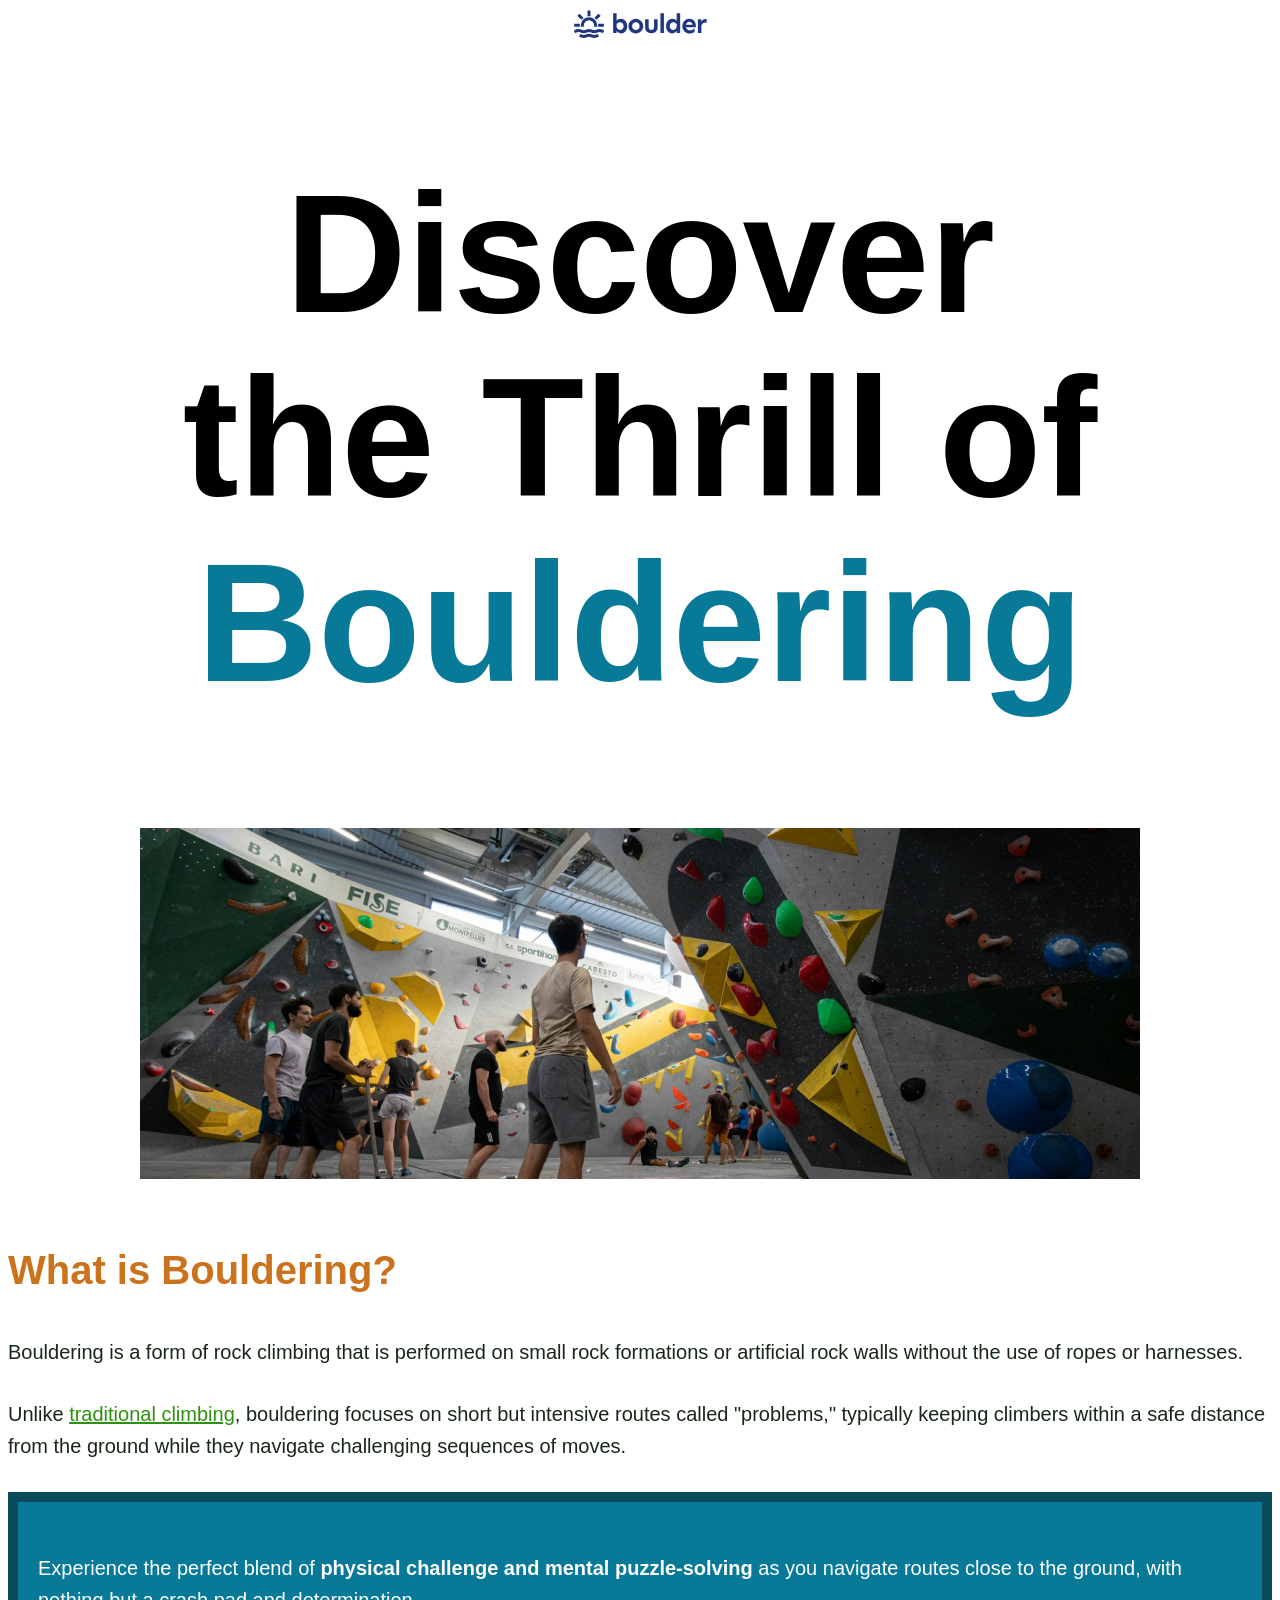
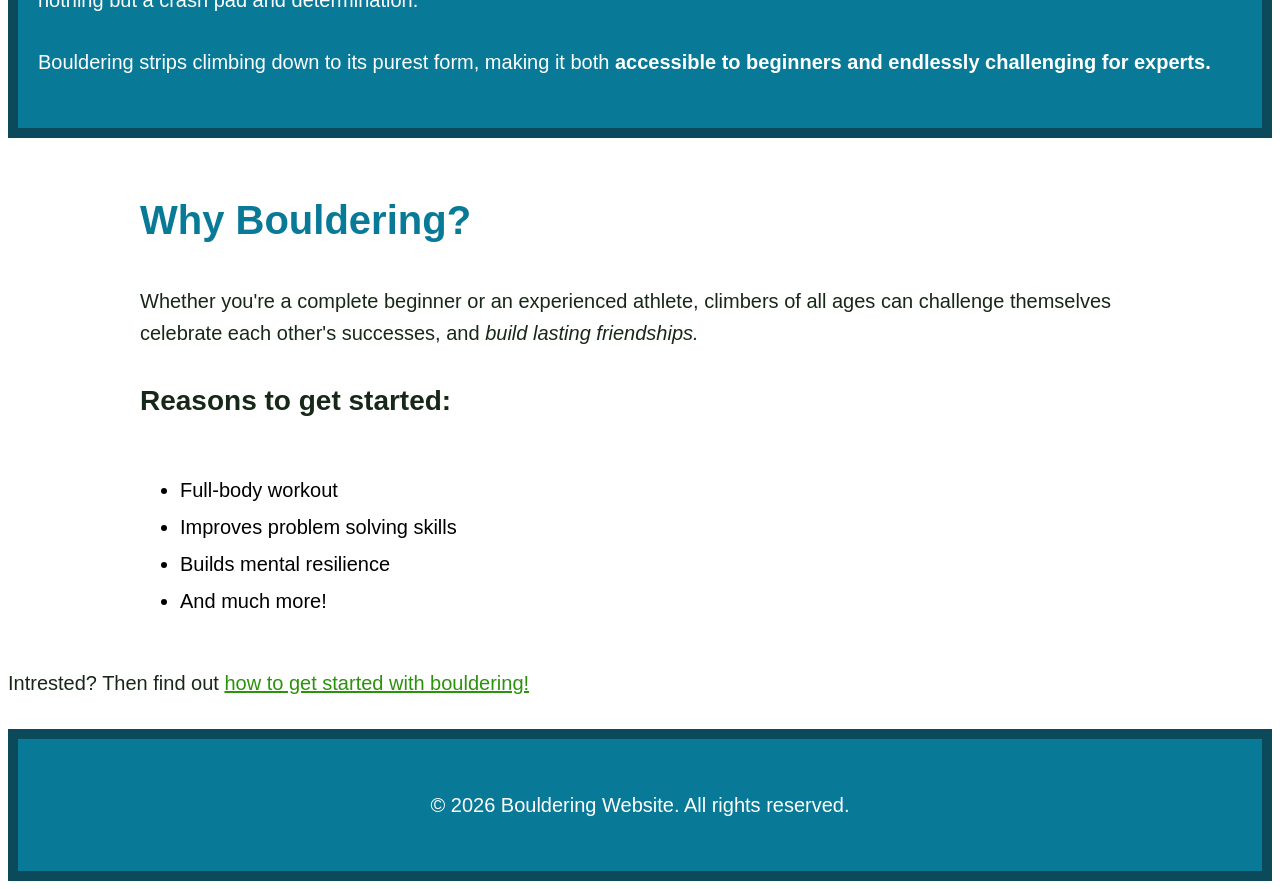
<file: index.html>
<!DOCTYPE html>
<html>
    <head>
        <meta charset="UTF-8">
        <meta name="viewport" content="width=device-width, initial-scale=1.0">
        <title>Bouldering website</title>
        <link rel="stylesheet" href="css/style.css">
    </head>
    
    <body>
        <div class="wrapper">   

             <header>
                 <logo>
                    <img src="images/logo.svg" alt="bouldering logo">
                 </logo>
             </header>
        </div>

      
            <main>
                  <div class="wrapper">

                        <h1>Discover the Thrill of <span class="teal-text">Bouldering</h1>
                        <img src="images/bouldering-gym.jpg" alt="Bouldering gym" alt="bouldering dym, with a lot of people.">
                  </div>
                <section>
                        <h2>What is Bouldering?</h2>
                        <p class="accent">Bouldering is a form of rock climbing that is performed on small rock formations or artificial rock walls without the use of ropes or harnesses. </p>
                        <p>Unlike <a href="https://en.wikipedia.org/wiki/Traditional_climbing">traditional climbing</a>, bouldering focuses on short but intensive routes called "problems," typically keeping climbers within a safe distance from the ground while they navigate challenging sequences of moves.</p>

                        <div class="teal-bg"> 
                            <p>Experience the perfect blend of <strong> physical challenge and mental puzzle-solving </strong> as you navigate routes close to the ground, with nothing but a crash pad and determination. </p>  
                            
                            <p>Bouldering strips climbing down to its purest form, making it both <strong> accessible to beginners and endlessly challenging for experts.</strong></p>
        </div>

                </section>
        <div class="wrapper">
                <section>
                        <h2 span class="teal-text">Why Bouldering?</h2>
                        <p> Whether you're a complete beginner or an experienced athlete, climbers of all ages can challenge themselves
                        celebrate each other's successes, and <em> build lasting friendships.</em></p>

                        <h3>Reasons to get started:</h3>
                </section>

                <section>
                        
                        <ul>
                            <li>Full-body workout</li>
                            <li>Improves problem solving skills</li>
                            <li>Builds mental resilience</li>
                            <li>And much more!</li>
                        </ul>
                </section>
        </div>             <p>Intrested? Then find out <a href="getting-started.html"> how to get started with bouldering!</a></p>
            </main>
            

            <footer class="teal-bg" >
                <p>&copy; 2026 Bouldering Website. All rights reserved.</p>
            </footer>
        
    </body>
</html>
</file>
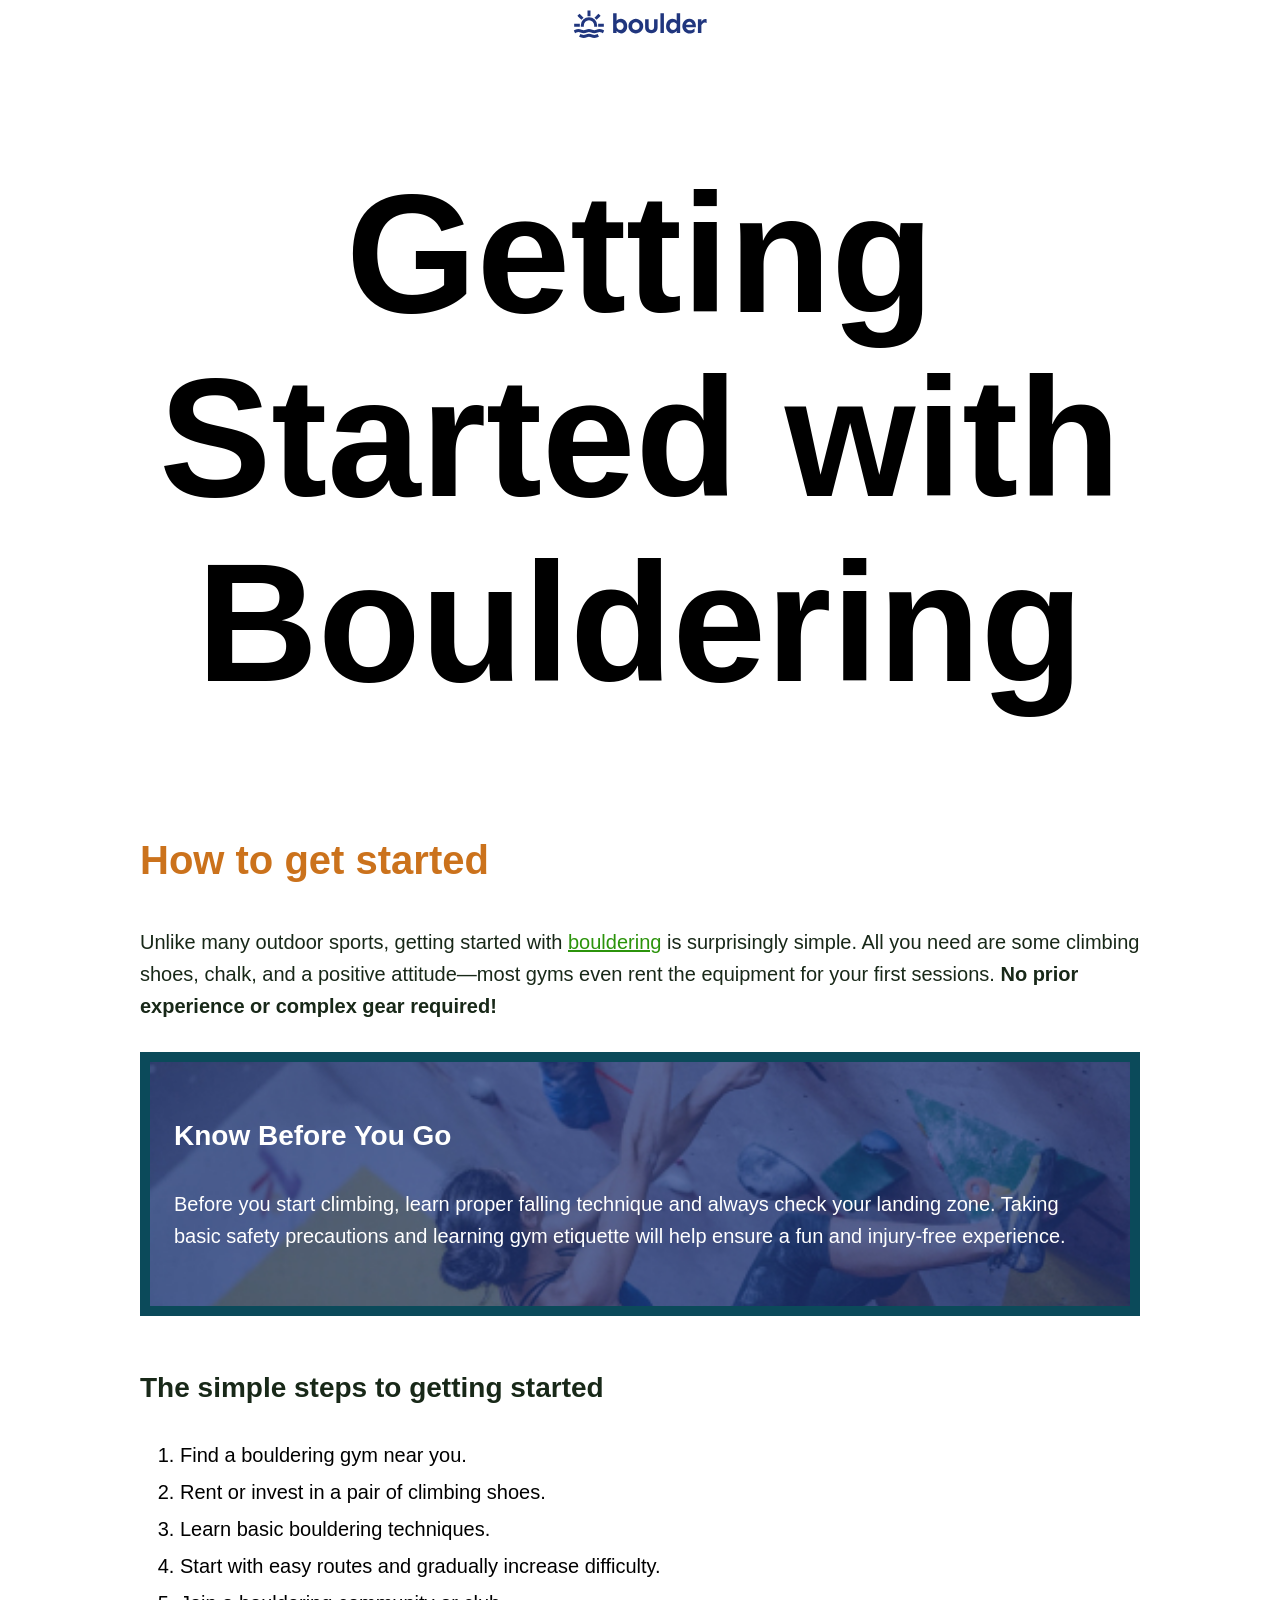
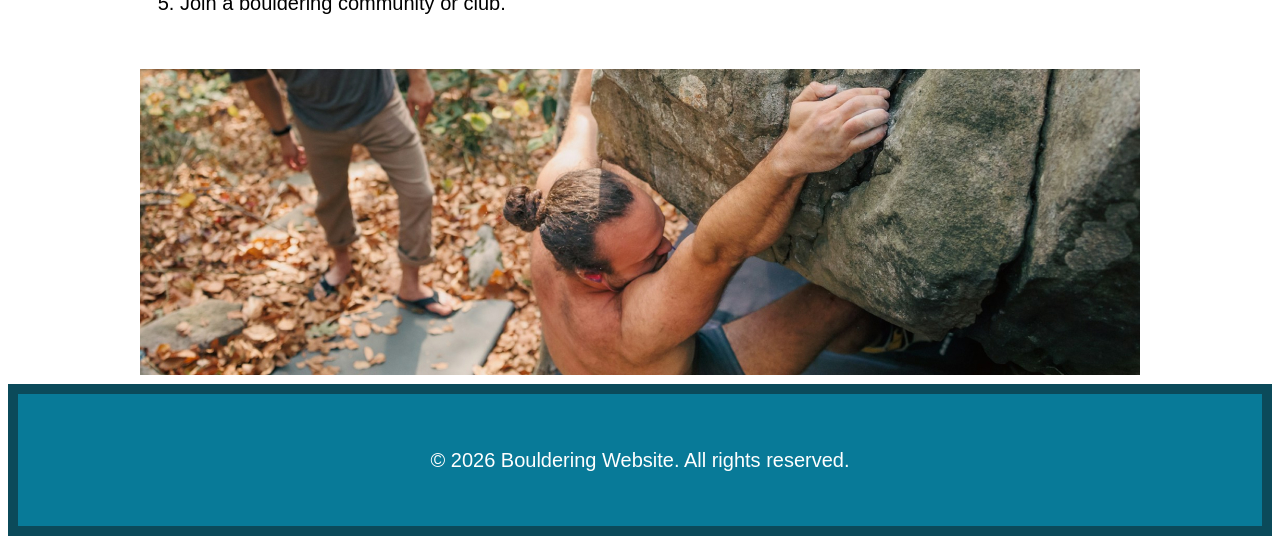
<file: getting-started.html>
<!DOCTYPE html>
<html lang="en">
<head>
    <meta charset="UTF-8">
    <meta name="viewport" content="width=device-width, initial-scale=1.0">
    <title>Document</title>
    <link rel="stylesheet" href="css/style.css">
</head>
<body>
    <div class="wrapper">
        <header>
            <logo>
                <img src="images/logo.svg" alt="bouldering logo">
            </logo>
        </header>

        <main>

        
            <h1>Getting Started with Bouldering</h1>
            
            
            <section>
                <h2>How to get started</h2>
                <p>Unlike many outdoor sports, getting started with <a href="index.html">bouldering</a> is surprisingly simple. All you need are some climbing shoes, chalk, and a positive attitude—most gyms even rent the equipment for your first sessions.<strong> No prior experience or complex gear required!</strong></p>

                <div class="climber-bg">
                    <h3>Know Before You Go</h3>
                    <p>Before you start climbing, learn proper falling technique and always check your landing zone. Taking basic safety precautions and learning gym etiquette will help ensure a fun and injury-free experience.</p>
                </div>    

            </section>


            <section>
                <h3>The simple steps to getting started</h3>
                
                <ol>
                    <li>Find a bouldering gym near you.</li>
                    <li>Rent or invest in a pair of climbing shoes.</li>
                    <li>Learn basic bouldering techniques.</li>
                    <li>Start with easy routes and gradually increase difficulty.</li>
                    <li>Join a bouldering community or club.</li>
                </ol>
            </section>

            <img src="images/getting-started-outdoors.jpg" alt="A man bouldering outdoors">


        </main>
    </div>
        <footer class="teal-bg" >
            <p>&copy; 2026 Bouldering Website. All rights reserved.</p>
        </footer>
    
</body>
</html>
</file>
<file: css/style.css>
body {
    font-family: sans-serif;
    color: #182818;
    font-size: 1.25rem;
    line-height: 1.6;
}


header {
    text-align: center;
}

h1 {
    color: black;
    text-align: center;
    font-size:10.5rem;
    line-height: 1.1;
}

h2 {
    color: #cb721c;
    font-size: 2.5rem;
}

h3 {
    font-size: 1.75rem;
}

p {
    margin-block: 30px;
}


section {
    margin-block: 50px;
}

.wrapper {
    
    max-inline-size: 1000px;
    margin-inline: auto;

}
    
a {
    color:#2b930b;
}


a:hover, 
a:focus-visible {
    color: #6e9f5f;
}

img {
    max-inline-size: 100%;
}
ul,
ol {
    color: black;
}

li {
    margin-block: 5px;
}
   



.teal-text {
    color: #087a98;
}

.teal-bg {
    color: #ffffff;
    padding: 20px;
    border: #0b4a5a solid 10px;
    background-color: #087a98;
}

.climber-bg {
    color: #ffffff;
    background-image:url('../images/simple-steps.jpg');
    padding: 24px;
    border: #0b4a5a solid 10px;
    
    background-repeat: no-repeat;
    background-position: center;
    background-size: cover;
}


footer {
    text-align: center;
}
</file>
